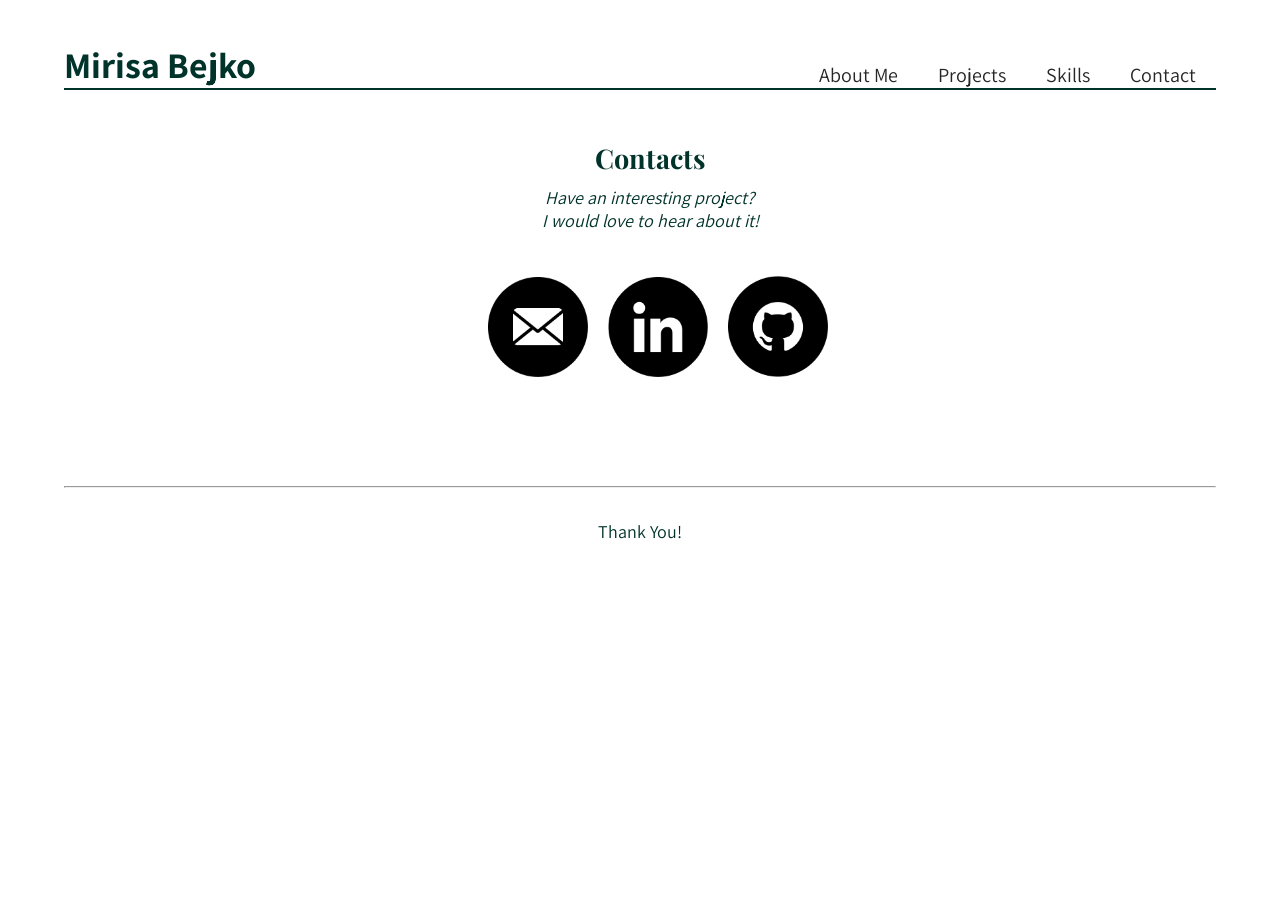
<file: contact.html>
<!DOCTYPE html>
<html lang="en">
<head>
    <meta charset="UTF-8">
    <meta http-equiv="X-UA-Compatible" content="IE=edge">
    <meta name="viewport" content="width=device-width, initial-scale=1.0">
    <meta name="portofolio" content="My personal portofolio"/>
    <meta http-equiv="author" content="Mirisa Bejko"/>
    <title>Mirisa Bejko Portofolio</title>
    <link rel="stylesheet" href="style.css" type="text/css">
    <link rel="icon" type="icon" href="images/favicon-32x32.png">
</head>
<body>
    <header>
        <div class="navbar">
            <h1 class="logo">Mirisa Bejko</h1>
                <ul>
                <li><a href="mirisabejko.html" target="_blank">About Me</a></li>
                <li><a href="mirisabejko.html" target="_blank">Projects</a></li>
                <li><a href="mirisabejko.html" target="_blank">Skills</a></li>
                <li><a href="contact.html">Contact</a></li>
                </ul>
            </div>
    </header>
        <main>
            <div class="contact">
                <h2>Contacts</h2>
                <address>
                    <p>Have an interesting project?<br> I would love to hear about it!</p>
                    <div class="contact-icon">
                        <a href="mailto:mirisabejko@outlook.com"><img src="images/email.png" alt=""></a>
                        <a href="linkedin.com/in/mirisa-b-9027bb103"><img src="images/linkedin.png"></a>
                        <a href="https://github.com/Mirismht"><img src="images/github.png" alt="my GitHub profile"></a>
                    </div>
                </address>
            </div>
        </main>
        <hr />
     <footer>
     <p>Thank You!</p> 
     </footer>
</body>
</html>
</file>
<file: style.css>
@import url("https://fonts.googleapis.com/css?family=Assistant:400,700|Playfair+Display:900");


*{
    margin: 0;
    padding: 0;
    box-sizing: border-box;
}


:root {
    --clr-light: #fffff3;
    --clr-dark: #00332a;
    --ff-title: "Playfair Display", serif;
    --ff-body: "Assistant", sans-serif;
  }
  


body {
    font-size: 18px;
    font-family: var(--ff-body);
    width: min(90%, 1200px);
    color: var(--clr-dark);
    overflow-x: hidden;
    margin: auto;
    max-width:100%;
}



/*HEADER*/


.navbar {
    max-width: 100%;
    display: flex;
    align-items: center;
    justify-content: space-between;
    height: 90px;
    border-bottom: 2px solid;  
    align-items: flex-end;
    
}

.navbar ul{
    display: flex;
    list-style-type: none;
    padding: 0;
    margin-right: 0;
    float: right;
    text-align: center; 
}

.navbar li a:hover {
    background-color: #00332a;
    border-radius: 2px;
    padding: .1rem;
    color: white;
}

.navbar li a{
    padding: 0;
    margin:20px;
    text-decoration: none;
    color: rgb(39, 38, 38);
    font-size: clamp(0.78rem, calc(0.63rem + 0.83vw), 1.25rem);
    
}

.logo{
    
    font-size: clamp(1.25rem, calc(0.92rem + 1.78vw), 2.25rem);
}


/*MAIN*/

main {
    width: 100%;
    margin-left: 10px;
    margin-right: 10px;
}

main h2{
    margin-top: 50px;
    font-family: var(--ff-title);
    padding-bottom: 10px;
}


.container {
    margin-top: 77px;
    display: flex;
    max-width: 100%;
    justify-content: space-between;
    align-items: center;
}

.aboutme  {
    width: 700px;
   line-height: 1.4em;
   margin-bottom: 3rem;
}

.aboutme p{
    hyphens: auto;
}

.myphoto img{
    width: 300px;
    height: 300px;
    margin-left: 29px;
    object-fit: cover;
    border-radius: 3px;
    box-shadow: 0 .1rem 1rem black;
}

@media only screen and (max-width:600px){
    .myphoto img{
        display: inline-block;
        width: 70%;
        height: auto;
    }

    .myphoto {
        margin-bottom: 3rem;
    }
}


.myphoto img:hover {
    transform: scale(1.3);
}

.projects {
    margin-bottom: 5rem;
}

.projects li {
    list-style-type: none;
    line-height: 2;
}

.projects a{
   text-decoration: none;  
}

.projects a:hover {
    color:#263cb9;
    font-weight:700;
}

.contact{
    text-align: center;
    margin-bottom: 5rem;
}

.contact-icon {
    padding: 24px;
    margin-top: 20px;
}

.contact-icon img{
    width: min(30%, 100px);
    margin-left: 1rem;
}



.skills h2,
.projects h2,
.aboutme h2{
    margin: 2rem 0;
    display: inline-block;
}

.skills h2:hover,
.projects h2:hover,
.aboutme h2:hover {
    transform: translatey(-2px);
    cursor: pointer;
    border-bottom:1px solid #00332a;   
}

.skills {
    margin-bottom: 3rem;
}

.skills img{
    width: min(70%, 75px);  
    display: inline-block;
}


.skills ul{
    display: flex;
    list-style-type: none;
    gap: 3px;
}

@media only screen and(max-width: 900px){
   .skills ul{
    margin: 3rem;
   } 
}

/*FOOTER*/

footer p {
    text-align: center;
    padding: 2rem; 
}

/*Responsive*/

/*tablet*/
@media screen and (min-width:768px)and(max-width:1023px){
    
}

/*smartphone*/
@media screen and (max-width:767px){
    .logo{
        font-size: 18;
        min-width:fit-content ;
        
    }
    
    .navbar ul {
        font-size: 14px;
        justify-content: flex-end;
    }
    
    .navbar li a{
        margin: 5px
    }
    
    /*main*/
    
    .container {
        width: 100%;
        display: flex;
        margin: auto;
        flex-wrap: wrap;
    }
    
    main h2 {
        font-size: 1em;
    }
    
    main p{
        font-size: 0.9em;
        margin: auto;
    }
    
    .myphoto img{
        margin: 20px 40px;
        padding: 0;
        
    }
    
    
    
}
</file>
